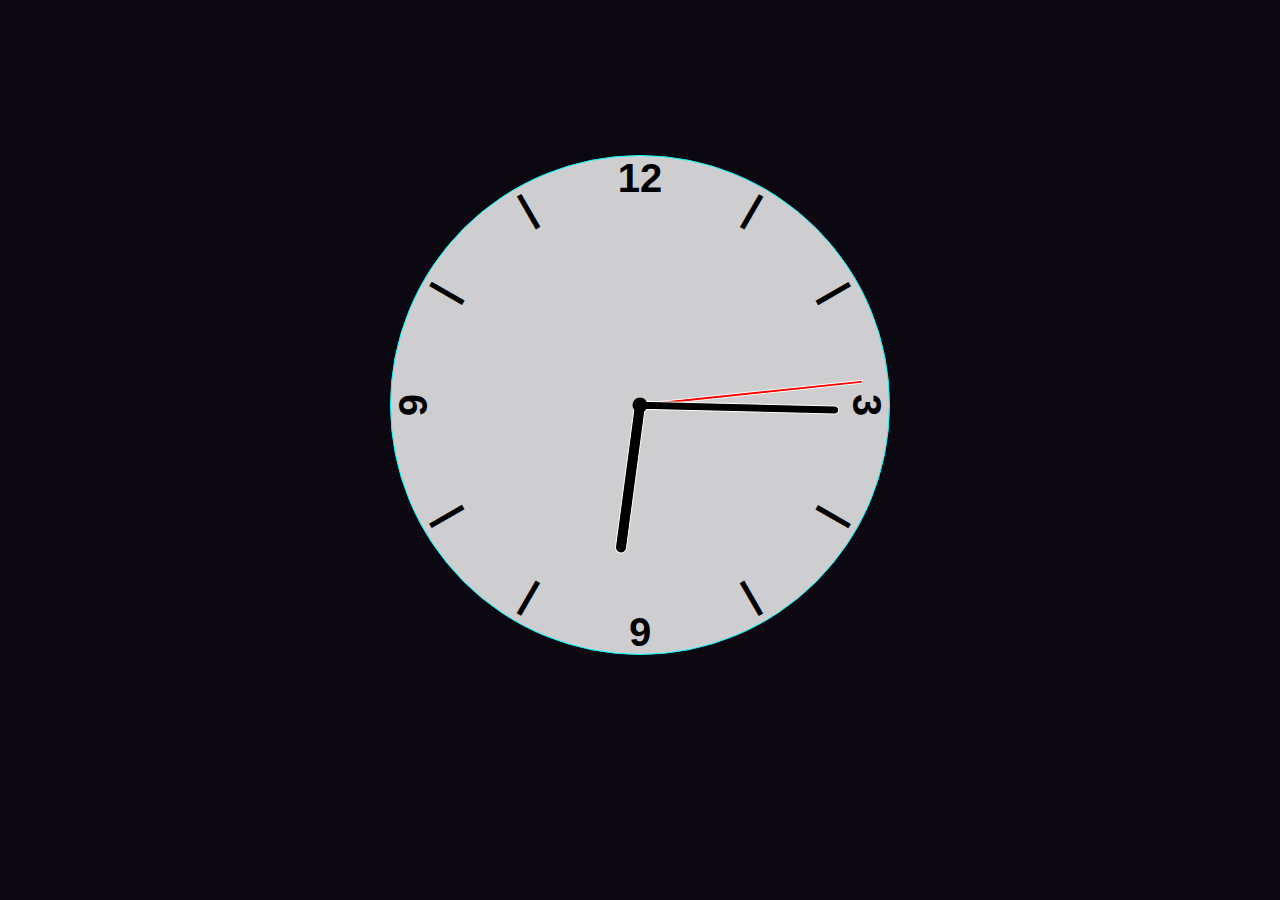
<file: Analog Clock/index.html>
<!DOCTYPE html>
<html lang="en">

<head>
    <meta charset="UTF-8">
    <meta http-equiv="X-UA-Compatible" content="IE=edge">
    <meta name="viewport" content="width=device-width, initial-scale=1.0">
    <title>Analog Clock</title>
    <link rel="stylesheet" href="styles.css">
</head>

<body>
    <div class="clock">
        <div class="hand hour" data-hour></div>
        <div class="hand second" data-second></div>
        <div class="hand minute" data-minute></div>
        <div class="num num1">|</div>
        <div class="num num2">|</div>
        <div class="num num3">3</div>
        <div class="num num4">|</div>
        <div class="num num5">|</div>
        <div class="num num6">6</div>
        <div class="num num7">|</div>
        <div class="num num8">|</div>
        <div class="num num9">9</div>
        <div class="num num10">|</div>
        <div class="num num11">|</div>
        <div class="num num12">12</div>
    </div>
    <script src="app.js"></script>
</body>

</html>
</file>
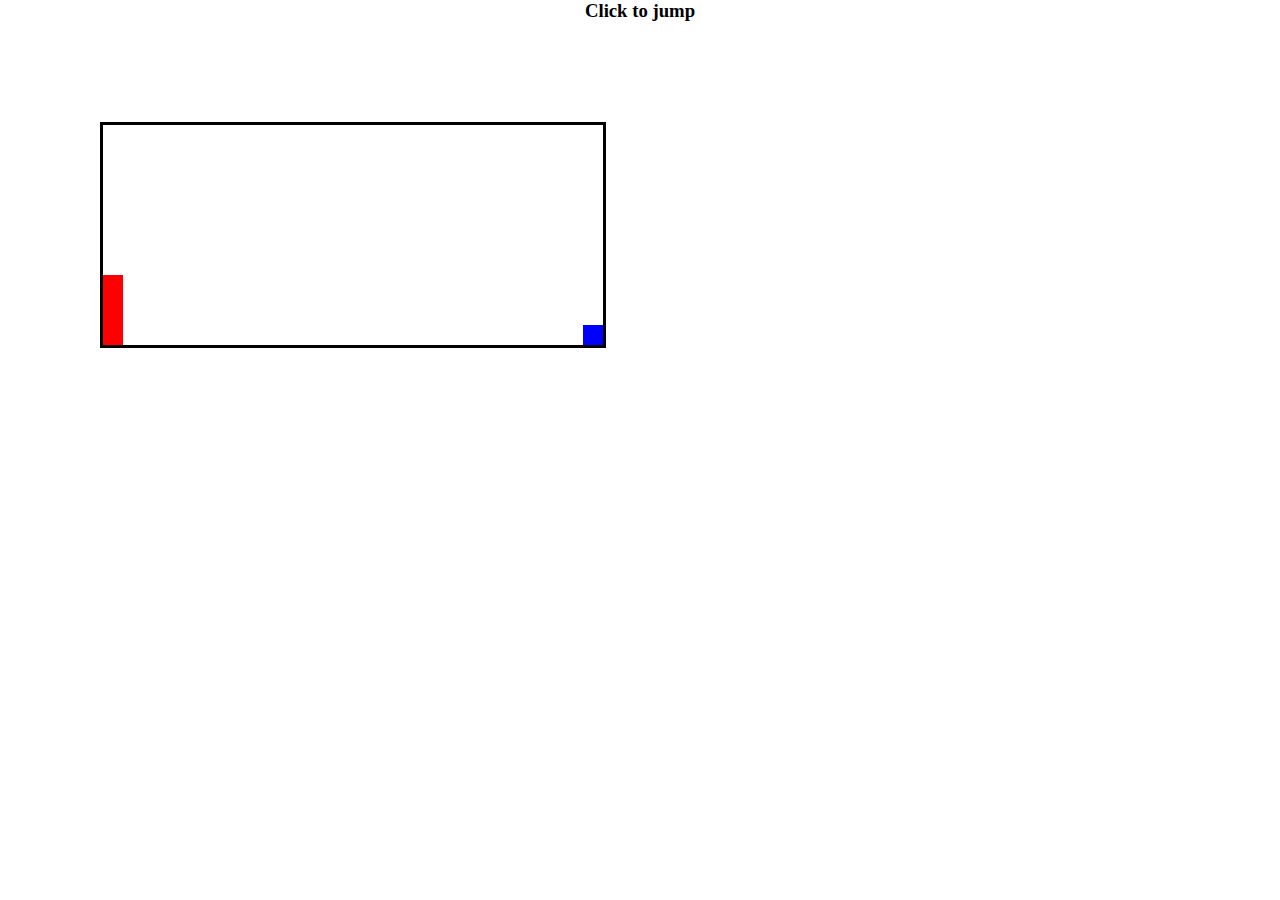
<file: Easy Game Js/index.html>
<!DOCTYPE html>
<html lang="en" onclick="jump()">

<head>
    <meta charset="UTF-8">
    <meta http-equiv="X-UA-Compatible" content="IE=edge">
    <meta name="viewport" content="width=device-width, initial-scale=1.0">
    <title>Easiest Js Game</title>
    <link rel="stylesheet" href="styles.css">
</head>

<body>
    <center>
        <h3>Click to jump</h3>
    </center>
    <div id="main">
        <div id="character"></div>
        <div id="block"></div>
    </div>
    <script src="app.js"></script>
</body>

</html>
</file>
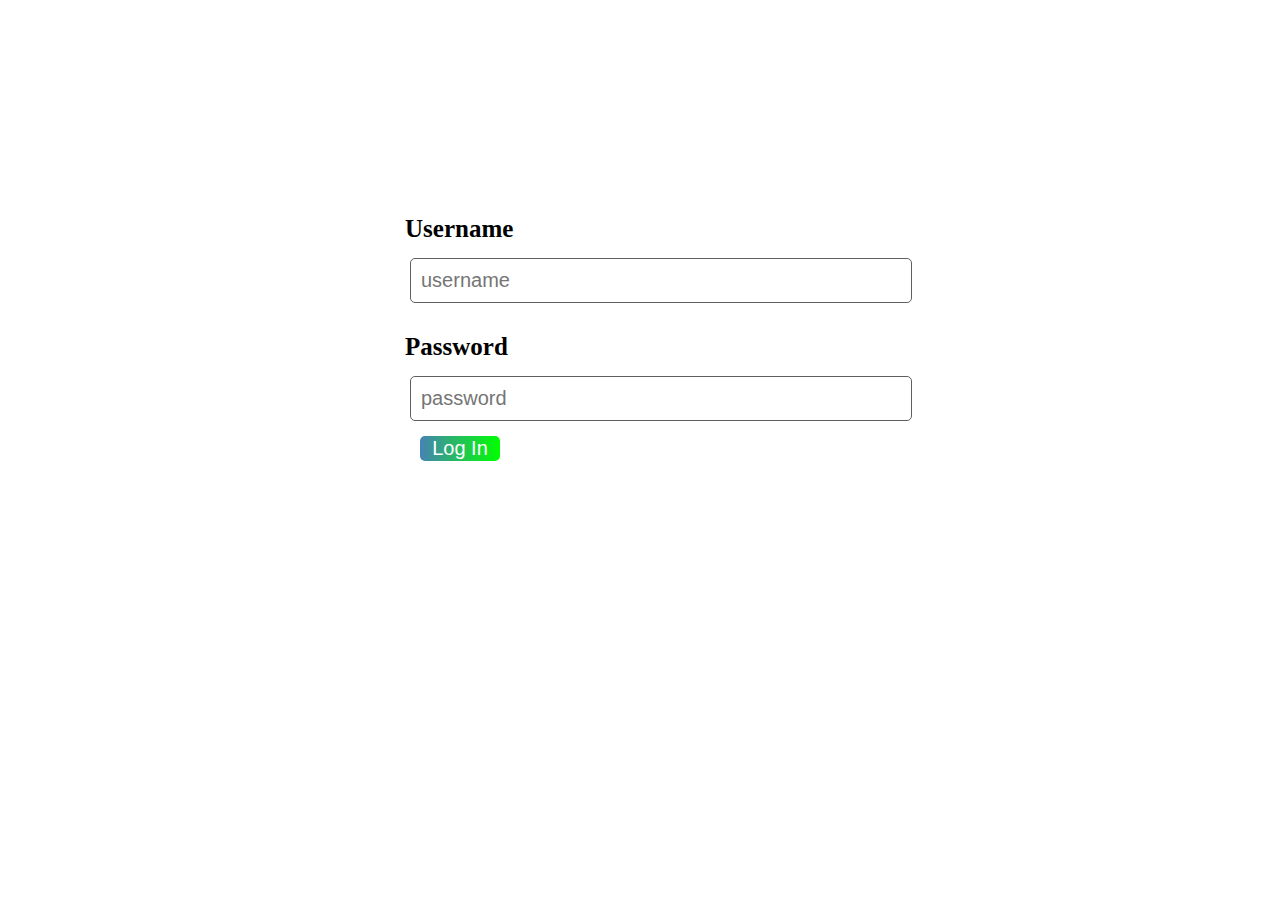
<file: Login system JS/index.html>
<!DOCTYPE html>
<html lang="en">

<head>
    <meta charset="UTF-8">
    <meta http-equiv="X-UA-Compatible" content="IE=edge">
    <meta name="viewport" content="width=device-width, initial-scale=1.0">
    <title>Login</title>
    <link rel="stylesheet" href="styles.css">
</head>

<body>
    <form action="https://www.w3schools.com/html/default.asp">
        <div>
            <label for="username"><strong>Username</strong></label>
            <input type="text" name="username" placeholder="username">
            <span></span>
        </div>
        <div>
            <label for="password"><strong>Password</strong></label>
            <input type="password" name="password" placeholder="password">
            <span></span>
        </div>
        <button id="log">Log In</button>
    </form>
    <script src="1.js"></script>
</body>

</html>
</file>
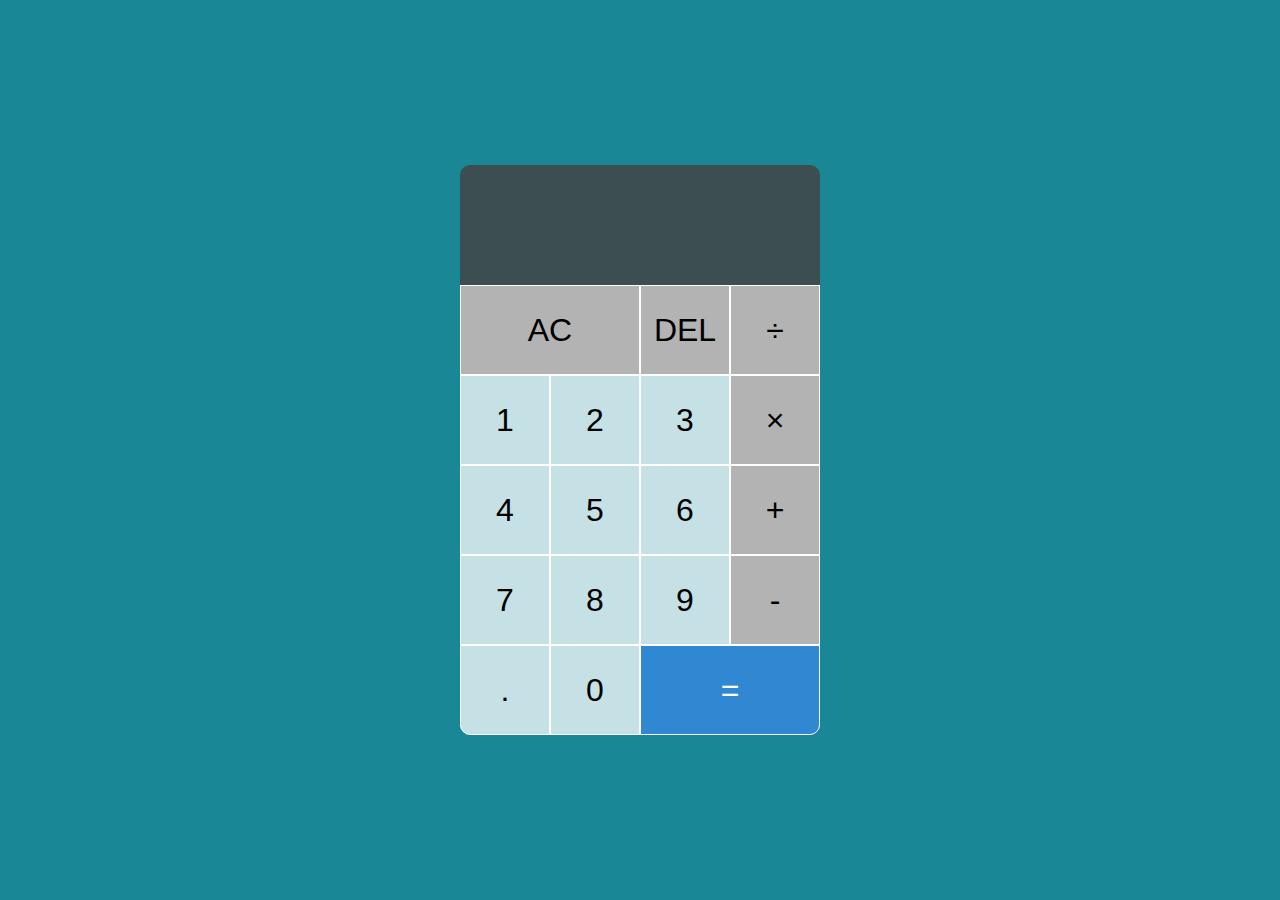
<file: Calculator  JS/1.html>
<!DOCTYPE html>
<html lang="en">

<head>
    <meta charset="UTF-8">
    <meta http-equiv="X-UA-Compatible" content="IE=edge">
    <meta name="viewport" content="width=device-width, initial-scale=1.0">
    <title>Mahir Calculator</title>
    <link rel="stylesheet" href="1.css">
</head>

<body>
    <div class="calcu-grid">
        <div class="output">
            <div data-previous-operand class="previous-operand"></div>
            <div data-current-operand class="current-operand"></div>
        </div>
        <button id="operation" data-all-clear class="span-two">AC</button>
        <button id="operation" data-delete>DEL</button>
        <button id="operation" data-operation>÷</button>
        <button data-number>1</button>
        <button data-number>2</button>
        <button data-number>3</button>
        <button id="operation" data-operation>×</button>
        <button data-number>4</button>
        <button data-number>5</button>
        <button data-number>6</button>
        <button id="operation" data-operation>+</button>
        <button data-number>7</button>
        <button data-number>8</button>
        <button data-number>9</button>
        <button id="operation" data-operation>-</button>
        <button id="dot" data-number>.</button>
        <button data-number>0</button>
        <button id="equ" data-equals class="span-two">=</button>
    </div>
    <script src="1.js"></script>
</body>

</html>
</file>
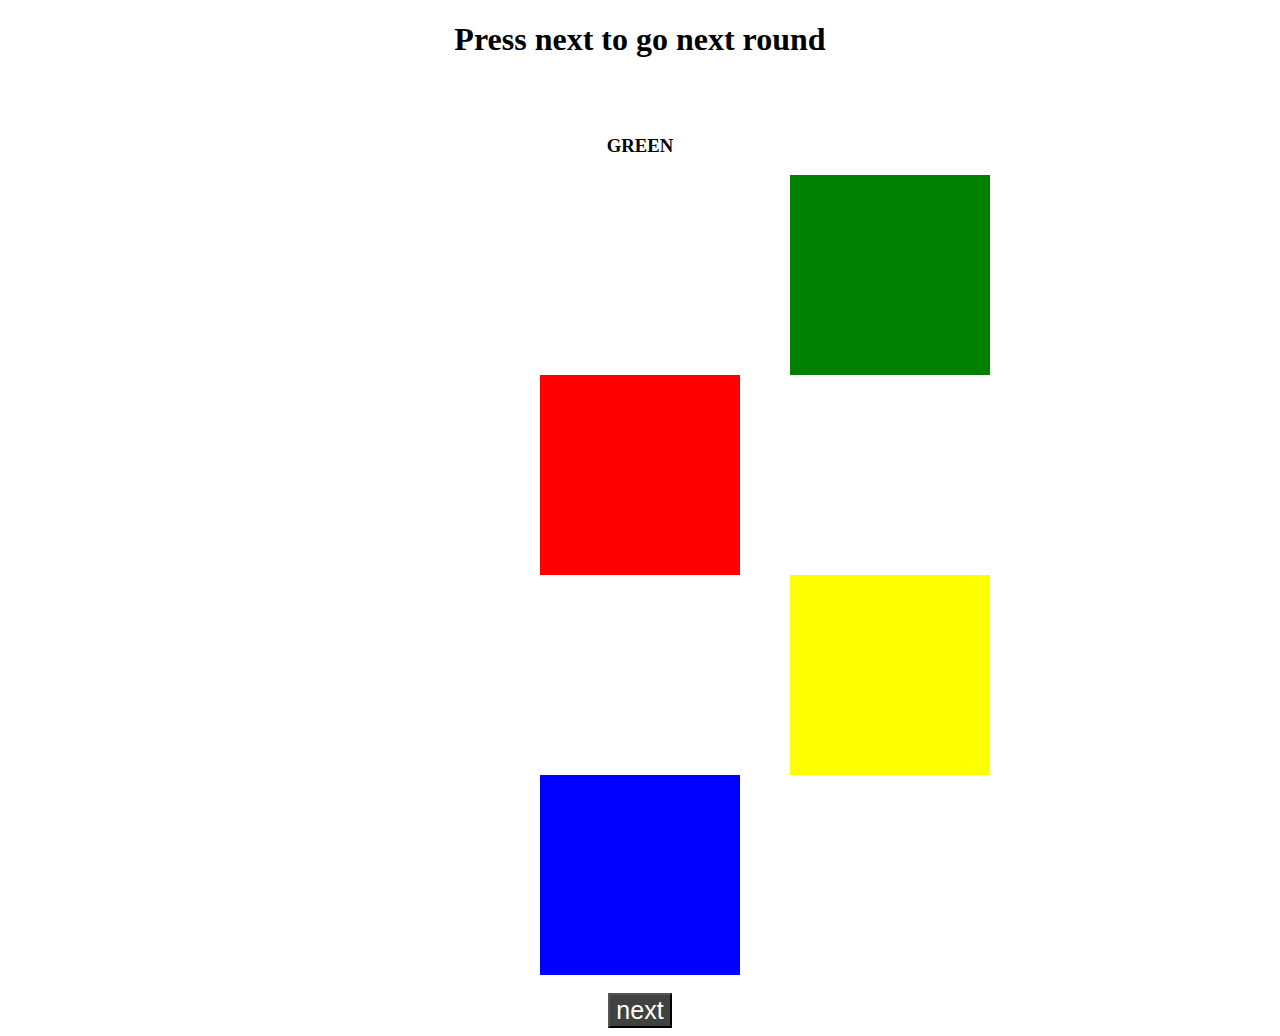
<file: Color Game/1.html>
<!DOCTYPE html>
<html lang="en">

<head>
    <meta charset="UTF-8">
    <meta http-equiv="X-UA-Compatible" content="IE=edge">
    <meta name="viewport" content="width=device-width, initial-scale=1.0">
    <link href="https://cdn.jsdelivr.net/npm/bootstrap@5.0.2/dist/css/bootstrap.min.css" rel="stylesheet" integrity="sha384-EVSTQN3/azprG1Anm3QDgpJLIm9Nao0Yz1ztcQTwFspd3yD65VohhpuuCOmLASjC" crossorigin="anonymous">
    <title>Document</title>
    <link rel="stylesheet" href="1.css">
</head>

<body>
    <center>
        <h1>Press next to go next round</h1>
        <br>
        <br>
        <h3>green</h3>
        <div class="row align-items-center">
            <div class="box-1">
            </div>
            <div class="box-2">
            </div>
        </div>
        <div class="row align-items-center">
            <div class="box-3">
            </div>
            <div class="box-4">
            </div>
        </div>
        <br>
        <button>next</button>
    </center>
    <script src="1.js"></script>
</body>

</html>
</file>
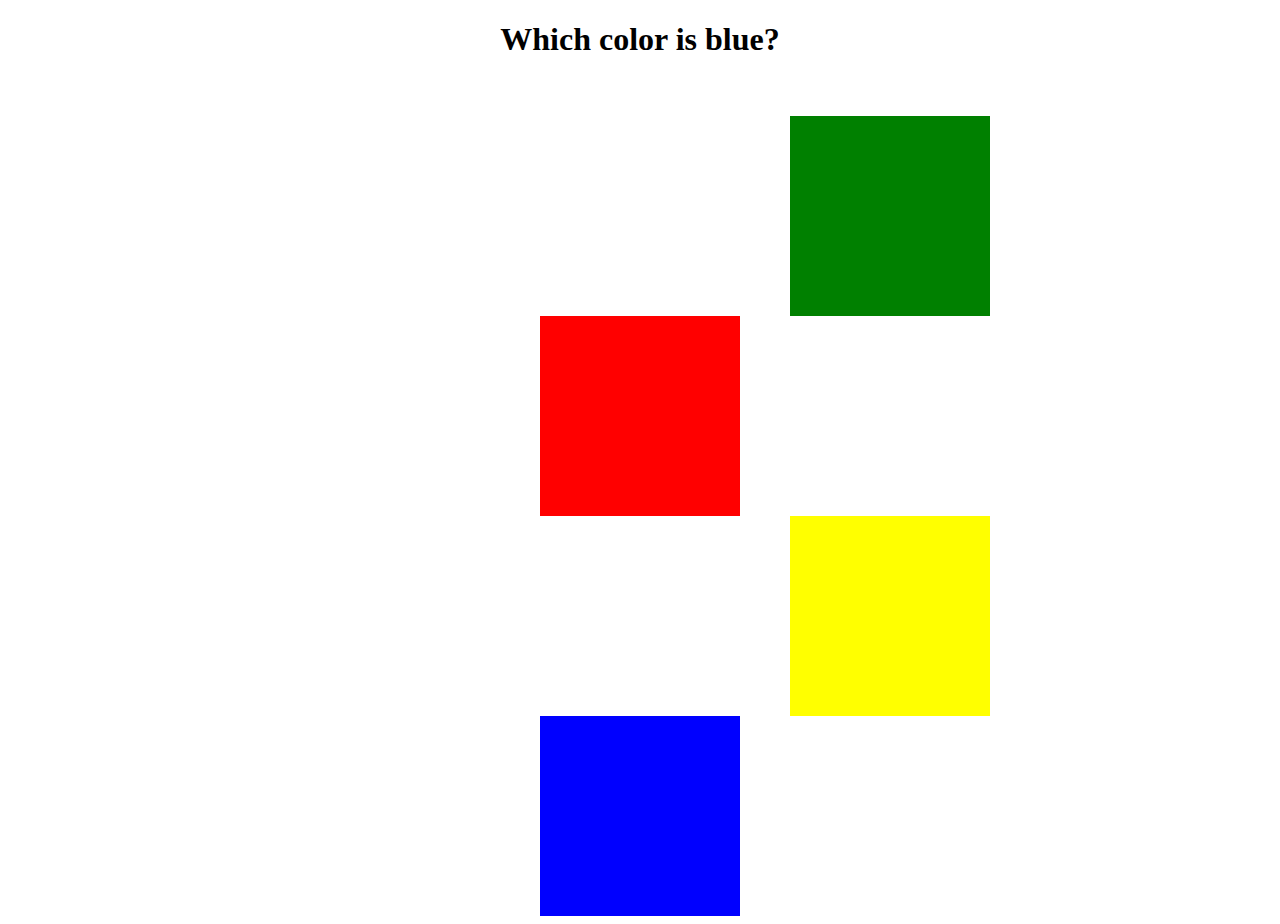
<file: Color Game/2.html>
<!DOCTYPE html>
<html lang="en">

<head>
    <meta charset="UTF-8">
    <meta http-equiv="X-UA-Compatible" content="IE=edge">
    <meta name="viewport" content="width=device-width, initial-scale=1.0">
    <link href="https://cdn.jsdelivr.net/npm/bootstrap@5.0.2/dist/css/bootstrap.min.css" rel="stylesheet" integrity="sha384-EVSTQN3/azprG1Anm3QDgpJLIm9Nao0Yz1ztcQTwFspd3yD65VohhpuuCOmLASjC" crossorigin="anonymous">
    <title>Document</title>
    <link rel="stylesheet" href="1.css">
</head>

<body>
    <center>
        <h1>Which color is blue?</h1>
        <br>
        <br>
        <div class="row align-items-center">
            <div class="box-1">
            </div>
            <div class="box-2">
            </div>
        </div>
        <div class="row align-items-center">
            <div class="box-3">
            </div>
            <div class="box-4">
            </div>
        </div>
    </center>
    <a href="2.html"></a>
    <script src="1.js"></script>
</body>

</html>
</file>
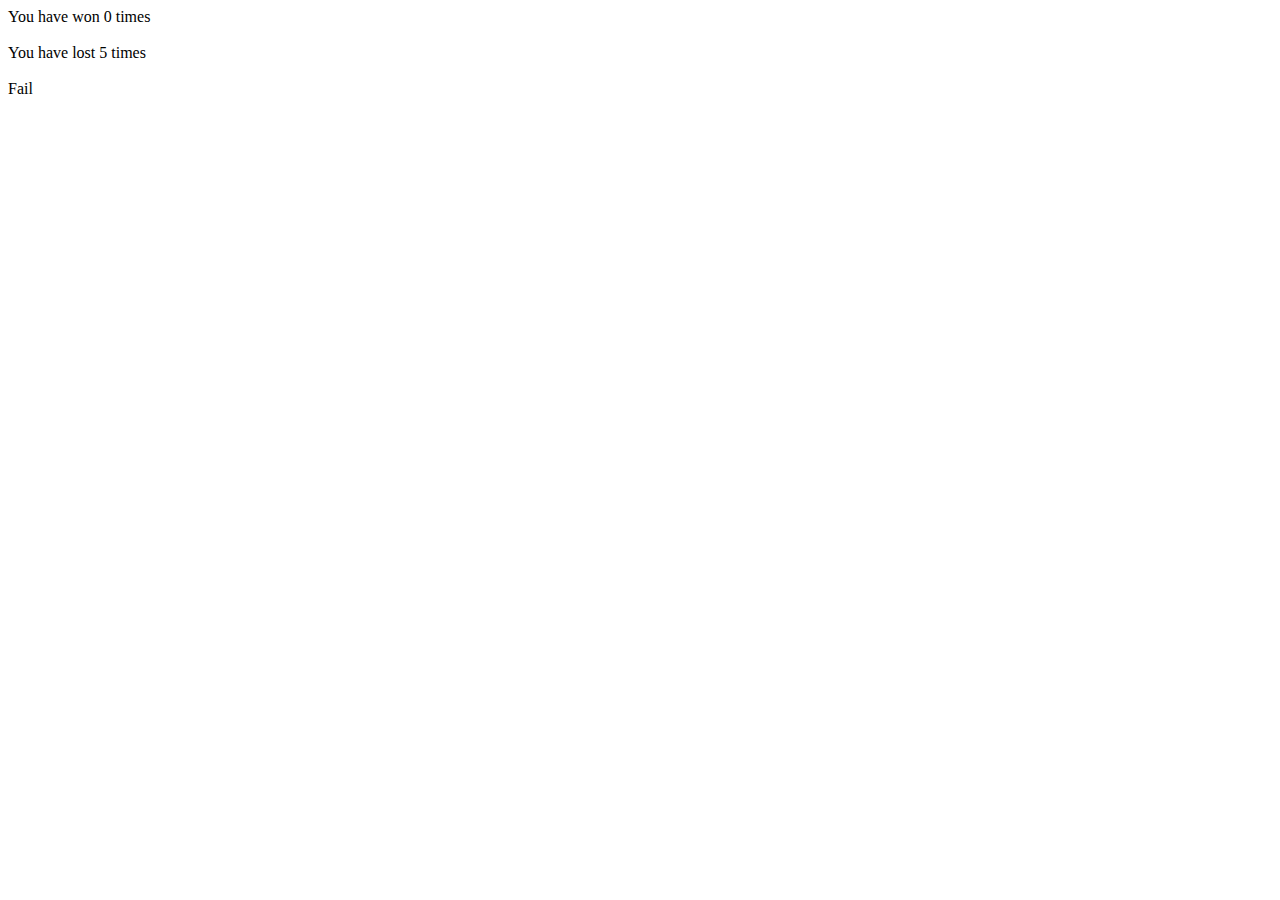
<file: Guessing Game/1.html>
<!DOCTYPE html>
<html lang="en">

<head>
    <meta charset="UTF-8">
    <meta http-equiv="X-UA-Compatible" content="IE=edge">
    <meta name="viewport" content="width=device-width, initial-scale=1.0">
    <title>Document</title>
</head>

<body>
    <script src="1.js"></script>
</body>

</html>
</file>
<file: Analog Clock/styles.css>
* {
    margin: 0;
    padding: 0;
    box-sizing: border-box;
    font-family: Arial, Helvetica, sans-serif;
    font-weight: bold;
    font-size: 40px;
}

body {
    background-color: rgb(11, 8, 17);
    display: flex;
    justify-content: center;
    align-items: center;
    min-height: 90vh;
}

.clock {
    height: 500px;
    width: 500px;
    border: 1px solid cyan;
    border-radius: 50%;
    background-color: #ffffffcc;
    position: relative;
    animation: col 1s ease-in infinite;
}

.clock:hover {
    background-color: rgba(238, 238, 238, 0.726);
}

@keyframes col {
    20% {
        box-shadow: 0 0 20px cyan;
    }
}

.clock .num {
    --rotation: 0;
    position: absolute;
    width: 100%;
    height: 100%;
    text-align: center;
    transform: rotate(var(--rotation));
}

.clock .num1 {
    --rotation: 30deg;
}

.clock .num2 {
    --rotation: 60deg;
}

.clock .num3 {
    --rotation: 90deg;
}

.clock .num4 {
    --rotation: 120deg;
}

.clock .num5 {
    --rotation: 150deg;
}

.clock .num6 {
    --rotation: 180deg;
}

.clock .num7 {
    --rotation: 210deg;
}

.clock .num8 {
    --rotation: 240deg;
}

.clock .num9 {
    --rotation: 270deg;
}

.clock .num10 {
    --rotation: 300deg;
}

.clock .num11 {
    --rotation: 330deg;
}

.clock .hand {
    --rotation: 0;
    position: absolute;
    bottom: 50%;
    left: 50%;
    border: 1px solid white;
    border-top-left-radius: 20px;
    border-top-right-radius: 20px;
    background-color: black;
    transform-origin: bottom;
    z-index: 10;
    transform: translateX(-50%) rotate(calc(var(--rotation)*1deg));
}

.clock::after {
    content: '';
    position: absolute;
    background-color: rgb(0, 0, 0);
    z-index: 11;
    width: 15px;
    height: 15px;
    top: 50%;
    left: 50%;
    transform: translate(-50%, -50%);
    border-radius: 50%;
}

.clock .hand.second {
    width: 4px;
    height: 45%;
    background-color: red;
}

.clock .hand.hour {
    width: 12px;
    height: 30%;
}

.clock .hand.minute {
    width: 9px;
    height: 40%;
}
</file>
<file: Easy Game Js/styles.css>
* {
    padding: 0;
    margin: 0;
}

#main {
    width: 500px;
    height: 220px;
    border: 3px solid black;
    margin: 100px 100px;
}

#character {
    width: 20px;
    height: 70px;
    background-color: red;
    position: relative;
    top: 150px;
}

.anime {
    animation: jump .7s;
}

#block {
    width: 20px;
    height: 20px;
    background-color: blue;
    position: relative;
    top: 130px;
    left: 480px;
    animation: block 1s infinite linear;
}

@keyframes jump {
    0% {
        top: 150px;
    }
    30% {
        top: 100px;
    }
    70% {
        top: 100px;
    }
    100% {
        top: 150px;
    }
}

@keyframes block {
    0% {
        left: 480px;
    }
    100% {
        left: -40px;
    }
}
</file>
<file: Login system JS/styles.css>
form {
    width: 500px;
    margin: 200px auto;
}

div {
    width: 100%;
    margin: 15px auto;
}

label {
    display: block;
    padding: 15px;
    font-size: 25px;
}

input {
    width: 96%;
    padding: 10px;
    border: 1px solid rgb(95, 95, 95);
    font-size: 20px;
    margin-left: 20px;
    border-radius: 5px;
}

button {
    margin-left: 30px;
    width: 80px;
    font-size: 20px;
    cursor: pointer;
    border: none;
    outline: none;
    border-radius: 5px;
    color: white;
    background: linear-gradient(90deg, steelblue, lime);
}

span {
    display: block;
    margin-left: 20px;
    color: crimson;
}
</file>
<file: Calculator  JS/1.css>
*,
*::before,
*::after {
    box-sizing: border-box;
    font-family: Verdana, Geneva, Tahoma, sans-serif;
    font-weight: normal;
}

body {
    padding: 0;
    margin: 0;
    background-color: rgb(25, 135, 150);
}

.calcu-grid {
    display: grid;
    justify-content: center;
    align-content: center;
    min-height: 100vh;
    grid-template-columns: repeat(4, 90px);
    grid-template-rows: minmax(120px, auto) repeat(5, 90px);
}

.calcu-grid>button {
    cursor: pointer;
    font-size: 2rem;
    border: 1px solid rgb(255, 255, 255);
    outline: none;
    background-color: rgba(255, 255, 255, 0.75)
}

.calcu-grid>button:hover {
    background-color: rgba(211, 211, 211, 0.9);
}

.calcu-grid>button:active {
    background-color: rgba(165, 165, 165, 0.9);
}

.span-two {
    grid-column: span 2;
}

.output {
    grid-column: 1 / -1;
    background-color: rgba(68, 68, 68, 0.842);
    display: flex;
    align-items: flex-end;
    justify-content: space-between;
    flex-direction: column;
    padding: 5px;
    word-wrap: break-word;
    word-break: break-all;
    text-shadow: 0 0 5px rgb(43, 43, 43);
    border-top-left-radius: 10px;
    border-top-right-radius: 10px;
}

.output .previous-operand {
    color: rgba(226, 226, 226, 0.774);
    font-size: 25px;
}

.output .current-operand {
    color: white;
    font-size: 30px;
}

#dot {
    border-bottom-left-radius: 10px;
}

#equ {
    border-bottom-right-radius: 10px;
    background-color: rgb(47, 136, 209);
    color: white;
}

#operation {
    background-color: rgb(179, 179, 179);
}
</file>
<file: Color Game/1.css>
.box-1:hover,
.box-2:hover,
.box-3:hover,
.box-4:hover {
    transform: scale(0.9);
    transition: .3s ease;
}

.box-1 {
    background: green;
    width: 200px;
    height: 200px;
    color: green;
    margin-left: 500px;
}

.box-2 {
    background: red;
    width: 200px;
    height: 200px;
    color: red;
}

.box-3 {
    background: yellow;
    width: 200px;
    height: 200px;
    color: yellow;
    margin-left: 500px;
}

.box-4 {
    background: blue;
    width: 200px;
    height: 200px;
    color: blue;
}

button {
    background-color: rgb(64, 66, 64);
    color: white;
    font-size: 25px;
}

h3 {
    text-transform: uppercase;
}
</file>
